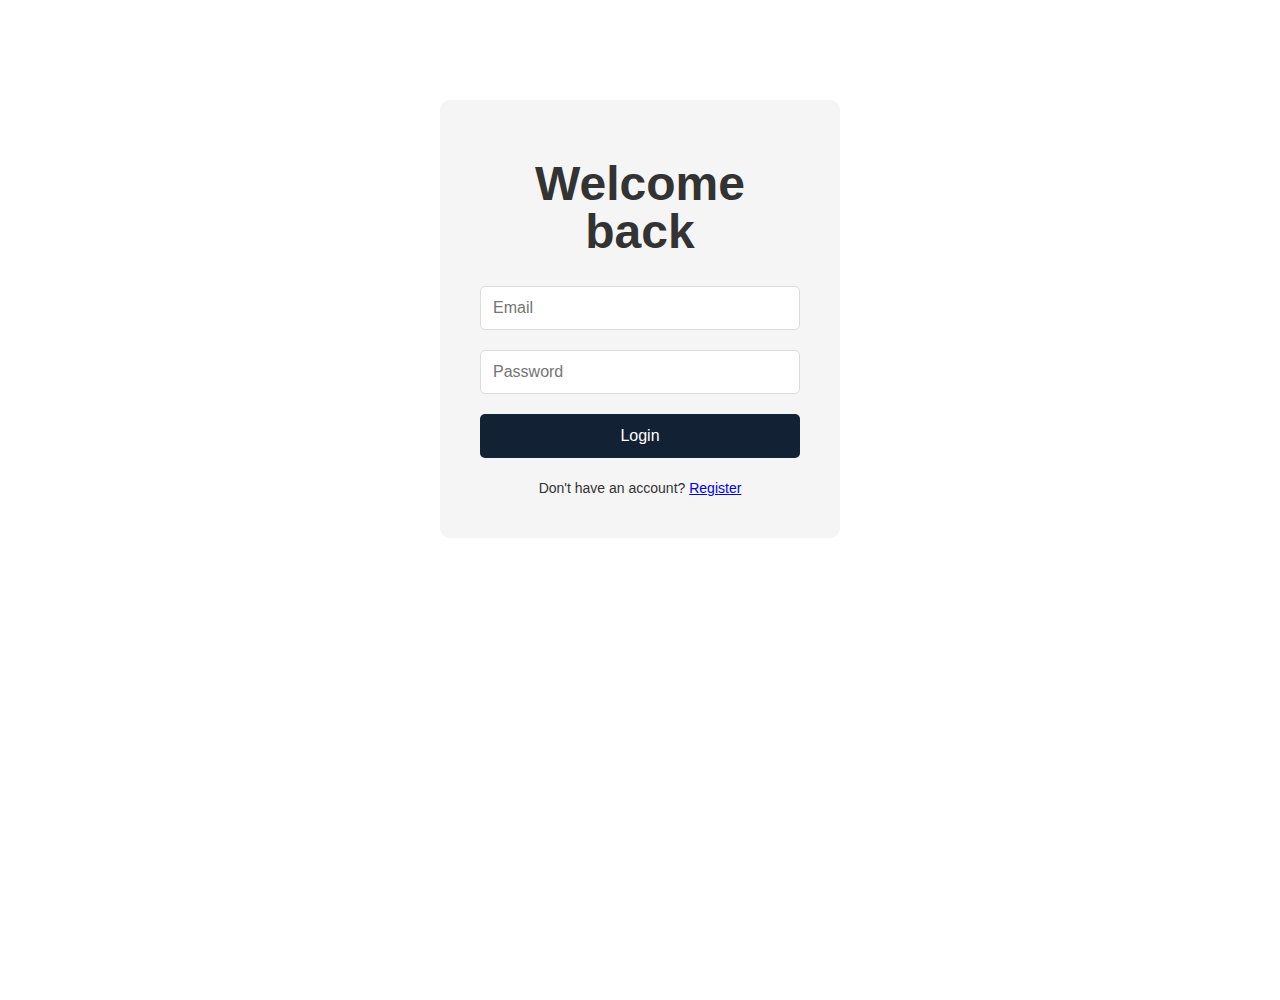
<file: login.html>
<!DOCTYPE html>
<html>
<head>
    <meta charset="UTF-8">
    <title>Extract Profiles to Airtable - Chrome Extension</title>
    <meta content="width=device-width, initial-scale=1" name="viewport">
    <link href="./Extract Profiles to Airtable_files/chrome-extension-prop2.webflow.b67937007.css" rel="stylesheet" type="text/css">
    <link href="./Extract Profiles to Airtable_files/666b4ed93e72317ff3029989_Direct to Airtable.png" rel="shortcut icon" type="image/x-icon">
    <link href="./Extract Profiles to Airtable_files/666b4ed93e72317ff3029989_Direct to Airtable.png" rel="apple-touch-icon">
    <style>
        .auth-container {
            max-width: 400px;
            margin: 100px auto;
            padding: 40px;
            background: #f5f5f5;
            border-radius: 10px;
        }
        .auth-form {
            display: flex;
            flex-direction: column;
            gap: 20px;
        }
        .auth-input {
            padding: 12px;
            border: 1px solid #ddd;
            border-radius: 5px;
            font-size: 16px;
        }
        .auth-button {
            background: #132134;
            color: white;
            padding: 12px;
            border: none;
            border-radius: 5px;
            font-size: 16px;
            cursor: pointer;
        }
        .auth-link {
            text-align: center;
            margin-top: 20px;
        }
        .auth-title {
            text-align: center;
            margin-bottom: 30px;
        }
    </style>
    <script>
        async function handleLogin(event) {
            event.preventDefault();
            console.log('Login process started...');
            
            const formData = {
                email: document.querySelector('input[name="email"]').value,
                password: document.querySelector('input[name="password"]').value
            };
            console.log('Form data collected:', { email: formData.email, password: '***' });

            try {
                console.log('Attempting to fetch from API...');
                console.log('Request URL:', 'https://api.mixed-marketing-actions.ovh/login');
                console.log('Request headers:', {
                    'Content-Type': 'application/json',
                    'X-Api-Key': 'mV3xihTh7m9ypwEAvrsxmWDwghb52jD5nQfotH44'
                });
                console.log('Request body:', JSON.stringify(formData));

                const response = await fetch('https://api.mixed-marketing-actions.ovh/login', {
                    method: 'POST',
                    headers: {
                        'Content-Type': 'application/json',
                        'x-api-key': 'mV3xihTh7m9ypwEAvrsxmWDwghb52jD5nQfotH44',
                        'Accept': 'application/json',
                        'Origin': window.location.origin
                    },
                    mode: 'cors',
                    body: JSON.stringify({
                        ...formData,
                        service_id: '21647ac6-b6a1-4431-a7b6-dd603ed587e3'
                    })
                });
                
                console.log('Response received:', {
                    status: response.status,
                    statusText: response.statusText,
                    headers: Object.fromEntries([...response.headers])
                });

                const data = await response.json();
                console.log('Response data:', {
                    message: data.message,
                    hasToken: !!data.token,
                    hasApiKey: !!data.x_api_key,
                    user: data.user
                });
                
                if (response.ok) {
                    console.log('Login successful, storing tokens...');
                    localStorage.setItem('token', data.token);
                    localStorage.setItem('apiKey', data.x_api_key);
                    localStorage.setItem('userEmail', data.user.email);
                    console.log('Tokens stored, redirecting to dashboard...');
                    window.location.href = 'api-keys.html';
                } else {
                    console.error('Login failed with status:', response.status);
                    alert(data.message || 'Login failed');
                }
            } catch (error) {
                console.error('Login error details:', {
                    name: error.name,
                    message: error.message,
                    stack: error.stack
                });
                alert('Login failed: ' + error.message);
            }
        }
    </script>
</head>
<body>
    <div class="auth-container">
        <h2 class="h2 auth-title">Welcome back</h2>
        <form class="auth-form" onsubmit="handleLogin(event)">
            <input type="email" name="email" placeholder="Email" required class="auth-input">
            <input type="password" name="password" placeholder="Password" required class="auth-input">
            <button type="submit" class="auth-button">Login</button>
        </form>
        <div class="auth-link">
            Don't have an account? <a href="register.html">Register</a>
        </div>
    </div>
</body>
</html>
</file>
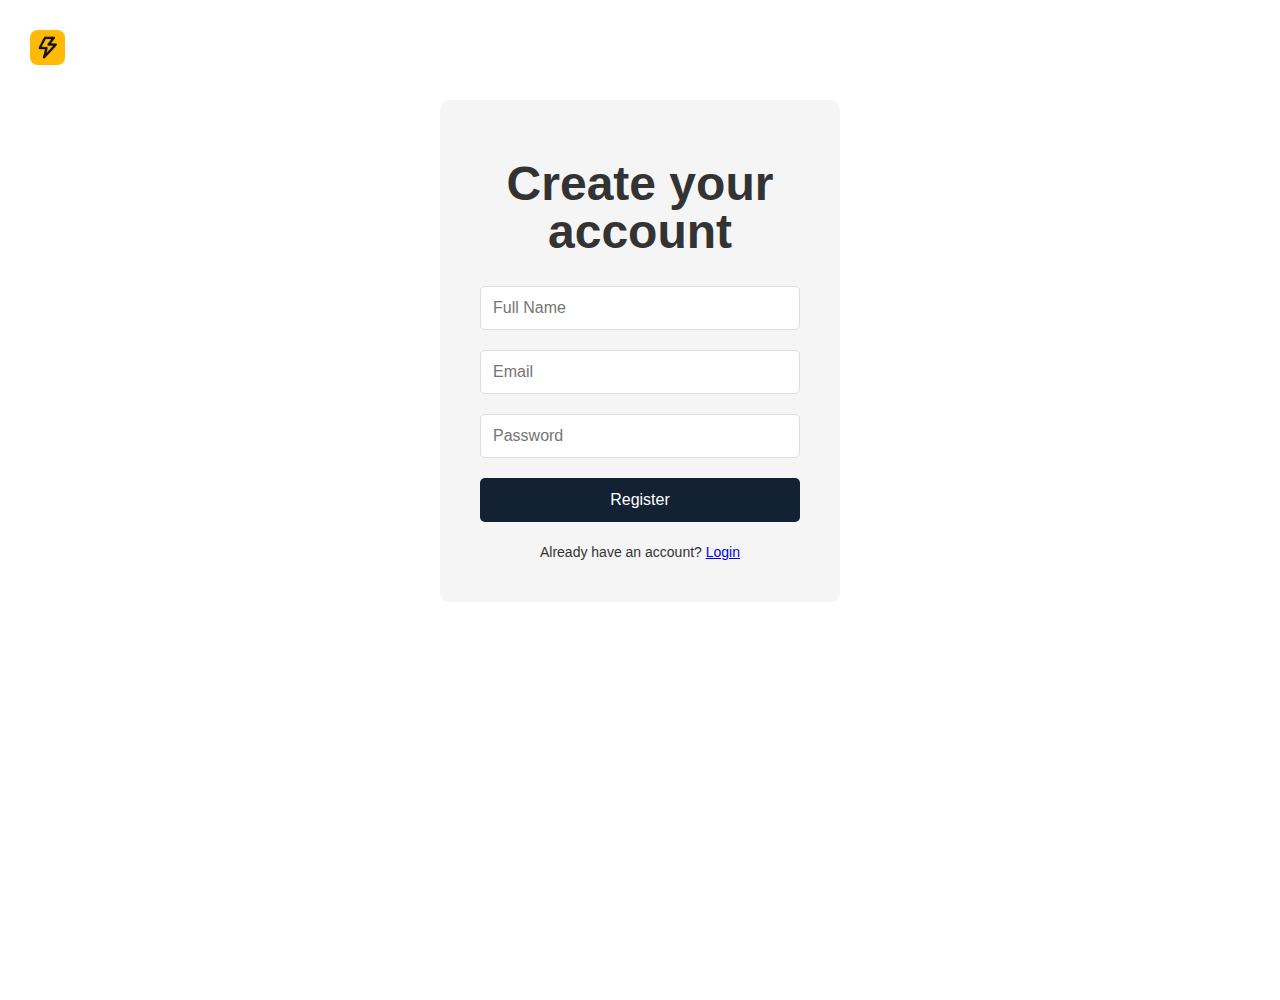
<file: register.html>
<!DOCTYPE html>
<html>
<head>
    <meta charset="UTF-8">
    <title>Extract Profiles to Airtable - Chrome Extension</title>
    <meta content="width=device-width, initial-scale=1" name="viewport">
    <link href="./Extract Profiles to Airtable_files/chrome-extension-prop2.webflow.b67937007.css" rel="stylesheet" type="text/css">
    <link href="./Extract Profiles to Airtable_files/666b4ed93e72317ff3029989_Direct to Airtable.png" rel="shortcut icon" type="image/x-icon">
    <link href="./Extract Profiles to Airtable_files/666b4ed93e72317ff3029989_Direct to Airtable.png" rel="apple-touch-icon">
    <style>
        .auth-container {
            max-width: 400px;
            margin: 100px auto;
            padding: 40px;
            background: #f5f5f5;
            border-radius: 10px;
            position: relative;
        }
        
        .logo-container {
            position: fixed;
            top: 30px;
            left: 30px;
            z-index: 1000;
        }
        
        .logo-container img {
            height: 35px;
            width: auto;
            cursor: pointer;
            transition: opacity 0.2s ease;
        }
        
        .logo-container img:hover {
            opacity: 0.8;
        }
        .auth-form {
            display: flex;
            flex-direction: column;
            gap: 20px;
        }
        .auth-input {
            padding: 12px;
            border: 1px solid #ddd;
            border-radius: 5px;
            font-size: 16px;
        }
        .auth-button {
            background: #132134;
            color: white;
            padding: 12px;
            border: none;
            border-radius: 5px;
            font-size: 16px;
            cursor: pointer;
        }
        .auth-link {
            text-align: center;
            margin-top: 20px;
        }
        .auth-title {
            text-align: center;
            margin-bottom: 30px;
        }
        .success-message {
            display: none;
            background: #f5f5f5;
            padding: 20px;
            border-radius: 10px;
            text-align: center;
            margin-top: 20px;
        }
        
        .success-message h3 {
            color: #132134;
            margin-bottom: 15px;
        }
        
        .success-message p {
            color: #666;
            line-height: 1.5;
        }
    </style>
    <script>/*
        // Add this function before handleSubmit
        function fillDummyValues() {
            const random = Math.floor(Math.random() * 10000);
            const dummyData = {
                name: `Test User ${random}`,
                email: `js+${random}@ozeo.io`,
                password: 'TestPassword123!'
            };

            document.getElementById('name').value = dummyData.name;
            document.getElementById('email').value = dummyData.email;
            document.getElementById('password').value = dummyData.password;
        }

        // Call this when the page loads
        window.onload = fillDummyValues;
*/
        async function handleSubmit(event) {
            event.preventDefault();
            
            const formData = {
                name: document.getElementById('name').value,
                email: document.getElementById('email').value,
                password: document.getElementById('password').value
            };

            try {
                //console.log('Attempting to register with data:', formData);
                /*
                // First call BuyingSignal API
                const buyingSignalResponse = await fetch('https://api.v1.buyingsignal.io/webhook/9fbaee4a-0ce3-4385-b511-c7dd5088b885', {
                    method: 'POST',
                    headers: {
                        'Content-Type': 'application/json',
                        'X-Api-Key': 'mV3xihTh7m9ypwEAvrsxmWDwghb52jD5nQfotH44'
                    },
                    body: JSON.stringify(formData)
                });

                if (!buyingSignalResponse.ok) {
                    const errorText = await buyingSignalResponse.text();
                    console.error('BuyingSignal Error response:', errorText);
                    throw new Error(`BuyingSignal API error! status: ${buyingSignalResponse.status}`);
                }*/

                // Then try to register with main API
                try {
                    const mainApiResponse = await fetch('https://api.mixed-marketing-actions.ovh/register', {
                        method: 'POST',
                        headers: {
                            'Content-Type': 'application/json',
                            'X-Api-Key': 'mV3xihTh7m9ypwEAvrsxmWDwghb52jD5nQfotH44',
                            'Accept': 'application/json',
                            'Origin': window.location.origin
                        },
                        mode: 'cors',
                        body: JSON.stringify({
                            ...formData,
                            service_id: '21647ac6-b6a1-4431-a7b6-dd603ed587e3'
                        })
                    });
                    
                    if (mainApiResponse.ok) {
                        const mainApiData = await mainApiResponse.json();
                        console.log('Main API registration successful:', mainApiData);
                        
                        // Hide registration form elements
                        document.querySelector('.auth-form').style.display = 'none';
                        document.querySelector('.auth-title').style.display = 'none';
                        document.querySelector('.auth-link').style.display = 'none';
                        
                        // Show success message
                        const successMessage = document.querySelector('.success-message');
                        successMessage.innerHTML = `
                            <h3>Registration Successful!</h3>
                            <p>${mainApiData.message}</p>
                            <p>Redirecting to login page in 3 seconds...</p>
                        `;
                        successMessage.style.display = 'block';
                        
                        // Redirect after 3 seconds
                        setTimeout(() => {
                            window.location.href = 'login.html';
                        }, 3000);
                    } else {
                        console.error('Main API registration failed, but continuing...');
                    }
                } catch (mainApiError) {
                    console.error('Main API registration error:', mainApiError);
                    // Continue even if main API registration fails
                }

            } catch (error) {
                console.error('Registration error:', error);
                alert('Registration failed: ' + error.message);
            }
        }
    </script>
</head>
<body>
    <div class="logo-container">
        <a href="/">
            <img src="./Extract Profiles to Airtable_files/666b4ed93e72317ff3029989_Direct to Airtable.png" alt="Direct to Airtable Logo">
        </a>
    </div>
    <div class="auth-container">
        <h2 class="h2 auth-title">Create your account</h2>
        <form class="auth-form" onsubmit="handleSubmit(event)">
            <input type="text" id="name" name="name" placeholder="Full Name" required class="auth-input">
            <input type="email" id="email" name="email" placeholder="Email" required class="auth-input">
            <input type="password" id="password" name="password" placeholder="Password" required class="auth-input">
            <button type="submit" class="auth-button">Register</button>
        </form>
        <div class="auth-link">
            Already have an account? <a href="login.html">Login</a>
        </div>
        <div class="success-message">
            <h3>Registration Successful!</h3>
            <p>Thank you for registering. Please check your email for your API key to start using the extension.</p>
            <p>Once you have your API key, you can begin extracting LinkedIn profiles to Airtable!</p>
        </div>
    </div>
</body>
</html>
</file>
<file: Extract Profiles to Airtable_files/chrome-extension-prop2.webflow.b67937007.css>
html {
  -webkit-text-size-adjust: 100%;
  -ms-text-size-adjust: 100%;
  font-family: sans-serif;
}

body {
  margin: 0;
}

article, aside, details, figcaption, figure, footer, header, hgroup, main, menu, nav, section, summary {
  display: block;
}

audio, canvas, progress, video {
  vertical-align: baseline;
  display: inline-block;
}

audio:not([controls]) {
  height: 0;
  display: none;
}

[hidden], template {
  display: none;
}

a {
  background-color: rgba(0, 0, 0, 0);
}

a:active, a:hover {
  outline: 0;
}

abbr[title] {
  border-bottom: 1px dotted;
}

b, strong {
  font-weight: bold;
}

dfn {
  font-style: italic;
}

h1 {
  margin: .67em 0;
  font-size: 2em;
}

mark {
  color: #000;
  background: #ff0;
}

small {
  font-size: 80%;
}

sub, sup {
  vertical-align: baseline;
  font-size: 75%;
  line-height: 0;
  position: relative;
}

sup {
  top: -.5em;
}

sub {
  bottom: -.25em;
}

img {
  border: 0;
}

svg:not(:root) {
  overflow: hidden;
}

hr {
  box-sizing: content-box;
  height: 0;
}

pre {
  overflow: auto;
}

code, kbd, pre, samp {
  font-family: monospace;
  font-size: 1em;
}

button, input, optgroup, select, textarea {
  color: inherit;
  font: inherit;
  margin: 0;
}

button {
  overflow: visible;
}

button, select {
  text-transform: none;
}

button, html input[type="button"], input[type="reset"] {
  -webkit-appearance: button;
  cursor: pointer;
}

button[disabled], html input[disabled] {
  cursor: default;
}

button::-moz-focus-inner, input::-moz-focus-inner {
  border: 0;
  padding: 0;
}

input {
  line-height: normal;
}

input[type="checkbox"], input[type="radio"] {
  box-sizing: border-box;
  padding: 0;
}

input[type="number"]::-webkit-inner-spin-button, input[type="number"]::-webkit-outer-spin-button {
  height: auto;
}

input[type="search"] {
  -webkit-appearance: none;
}

input[type="search"]::-webkit-search-cancel-button, input[type="search"]::-webkit-search-decoration {
  -webkit-appearance: none;
}

legend {
  border: 0;
  padding: 0;
}

textarea {
  overflow: auto;
}

optgroup {
  font-weight: bold;
}

table {
  border-collapse: collapse;
  border-spacing: 0;
}

td, th {
  padding: 0;
}

@font-face {
  font-family: webflow-icons;
  src: url("[data-uri]") format("truetype");
  font-weight: normal;
  font-style: normal;
}

[class^="w-icon-"], [class*=" w-icon-"] {
  speak: none;
  font-variant: normal;
  text-transform: none;
  -webkit-font-smoothing: antialiased;
  -moz-osx-font-smoothing: grayscale;
  font-style: normal;
  font-weight: normal;
  line-height: 1;
  font-family: webflow-icons !important;
}

.w-icon-slider-right:before {
  content: "";
}

.w-icon-slider-left:before {
  content: "";
}

.w-icon-nav-menu:before {
  content: "";
}

.w-icon-arrow-down:before, .w-icon-dropdown-toggle:before {
  content: "";
}

.w-icon-file-upload-remove:before {
  content: "";
}

.w-icon-file-upload-icon:before {
  content: "";
}

* {
  box-sizing: border-box;
}

html {
  height: 100%;
}

body {
  color: #333;
  background-color: #fff;
  min-height: 100%;
  margin: 0;
  font-family: Arial, sans-serif;
  font-size: 14px;
  line-height: 20px;
}

img {
  vertical-align: middle;
  max-width: 100%;
  display: inline-block;
}

html.w-mod-touch * {
  background-attachment: scroll !important;
}

.w-block {
  display: block;
}

.w-inline-block {
  max-width: 100%;
  display: inline-block;
}

.w-clearfix:before, .w-clearfix:after {
  content: " ";
  grid-area: 1 / 1 / 2 / 2;
  display: table;
}

.w-clearfix:after {
  clear: both;
}

.w-hidden {
  display: none;
}

.w-button {
  color: #fff;
  line-height: inherit;
  cursor: pointer;
  background-color: #3898ec;
  border: 0;
  border-radius: 0;
  padding: 9px 15px;
  text-decoration: none;
  display: inline-block;
}

input.w-button {
  -webkit-appearance: button;
}

html[data-w-dynpage] [data-w-cloak] {
  color: rgba(0, 0, 0, 0) !important;
}

.w-code-block {
  margin: unset;
}

pre.w-code-block code {
  all: inherit;
}

.w-webflow-badge, .w-webflow-badge * {
  z-index: auto;
  visibility: visible;
  box-sizing: border-box;
  float: none;
  clear: none;
  box-shadow: none;
  opacity: 1;
  direction: ltr;
  font-family: inherit;
  font-weight: inherit;
  color: inherit;
  font-size: inherit;
  line-height: inherit;
  font-style: inherit;
  font-variant: inherit;
  text-align: inherit;
  letter-spacing: inherit;
  -webkit-text-decoration: inherit;
  text-decoration: inherit;
  text-indent: 0;
  text-transform: inherit;
  text-shadow: none;
  font-smoothing: auto;
  vertical-align: baseline;
  cursor: inherit;
  white-space: inherit;
  word-break: normal;
  word-spacing: normal;
  word-wrap: normal;
  background: none;
  border: 0 rgba(0, 0, 0, 0);
  border-radius: 0;
  width: auto;
  min-width: 0;
  max-width: none;
  height: auto;
  min-height: 0;
  max-height: none;
  margin: 0;
  padding: 0;
  list-style-type: disc;
  transition: none;
  display: block;
  position: static;
  top: auto;
  bottom: auto;
  left: auto;
  right: auto;
  overflow: visible;
  transform: none;
}

.w-webflow-badge {
  white-space: nowrap;
  cursor: pointer;
  box-shadow: 0 0 0 1px rgba(0, 0, 0, .1), 0 1px 3px rgba(0, 0, 0, .1);
  visibility: visible !important;
  z-index: 2147483647 !important;
  color: #aaadb0 !important;
  opacity: 1 !important;
  background-color: #fff !important;
  border-radius: 3px !important;
  width: auto !important;
  height: auto !important;
  margin: 0 !important;
  padding: 6px !important;
  font-size: 12px !important;
  line-height: 14px !important;
  text-decoration: none !important;
  display: inline-block !important;
  position: fixed !important;
  top: auto !important;
  bottom: 12px !important;
  left: auto !important;
  right: 12px !important;
  overflow: visible !important;
  transform: none !important;
}

.w-webflow-badge > img {
  visibility: visible !important;
  opacity: 1 !important;
  vertical-align: middle !important;
  display: inline-block !important;
}

h1, h2, h3, h4, h5, h6 {
  margin-bottom: 10px;
  font-weight: bold;
}

h1 {
  margin-top: 20px;
  font-size: 38px;
  line-height: 44px;
}

h2 {
  margin-top: 20px;
  font-size: 32px;
  line-height: 36px;
}

h3 {
  margin-top: 20px;
  font-size: 24px;
  line-height: 30px;
}

h4 {
  margin-top: 10px;
  font-size: 18px;
  line-height: 24px;
}

h5 {
  margin-top: 10px;
  font-size: 14px;
  line-height: 20px;
}

h6 {
  margin-top: 10px;
  font-size: 12px;
  line-height: 18px;
}

p {
  margin-top: 0;
  margin-bottom: 10px;
}

blockquote {
  border-left: 5px solid #e2e2e2;
  margin: 0 0 10px;
  padding: 10px 20px;
  font-size: 18px;
  line-height: 22px;
}

figure {
  margin: 0 0 10px;
}

figcaption {
  text-align: center;
  margin-top: 5px;
}

ul, ol {
  margin-top: 0;
  margin-bottom: 10px;
  padding-left: 40px;
}

.w-list-unstyled {
  padding-left: 0;
  list-style: none;
}

.w-embed:before, .w-embed:after {
  content: " ";
  grid-area: 1 / 1 / 2 / 2;
  display: table;
}

.w-embed:after {
  clear: both;
}

.w-video {
  width: 100%;
  padding: 0;
  position: relative;
}

.w-video iframe, .w-video object, .w-video embed {
  border: none;
  width: 100%;
  height: 100%;
  position: absolute;
  top: 0;
  left: 0;
}

fieldset {
  border: 0;
  margin: 0;
  padding: 0;
}

button, [type="button"], [type="reset"] {
  cursor: pointer;
  -webkit-appearance: button;
  border: 0;
}

.w-form {
  margin: 0 0 15px;
}

.w-form-done {
  text-align: center;
  background-color: #ddd;
  padding: 20px;
  display: none;
}

.w-form-fail {
  background-color: #ffdede;
  margin-top: 10px;
  padding: 10px;
  display: none;
}

label {
  margin-bottom: 5px;
  font-weight: bold;
  display: block;
}

.w-input, .w-select {
  color: #333;
  vertical-align: middle;
  background-color: #fff;
  border: 1px solid #ccc;
  width: 100%;
  height: 38px;
  margin-bottom: 10px;
  padding: 8px 12px;
  font-size: 14px;
  line-height: 1.42857;
  display: block;
}

.w-input:-moz-placeholder, .w-select:-moz-placeholder {
  color: #999;
}

.w-input::-moz-placeholder, .w-select::-moz-placeholder {
  color: #999;
  opacity: 1;
}

.w-input::-webkit-input-placeholder, .w-select::-webkit-input-placeholder {
  color: #999;
}

.w-input:focus, .w-select:focus {
  border-color: #3898ec;
  outline: 0;
}

.w-input[disabled], .w-select[disabled], .w-input[readonly], .w-select[readonly], fieldset[disabled] .w-input, fieldset[disabled] .w-select {
  cursor: not-allowed;
}

.w-input[disabled]:not(.w-input-disabled), .w-select[disabled]:not(.w-input-disabled), .w-input[readonly], .w-select[readonly], fieldset[disabled]:not(.w-input-disabled) .w-input, fieldset[disabled]:not(.w-input-disabled) .w-select {
  background-color: #eee;
}

textarea.w-input, textarea.w-select {
  height: auto;
}

.w-select {
  background-color: #f3f3f3;
}

.w-select[multiple] {
  height: auto;
}

.w-form-label {
  cursor: pointer;
  margin-bottom: 0;
  font-weight: normal;
  display: inline-block;
}

.w-radio {
  margin-bottom: 5px;
  padding-left: 20px;
  display: block;
}

.w-radio:before, .w-radio:after {
  content: " ";
  grid-area: 1 / 1 / 2 / 2;
  display: table;
}

.w-radio:after {
  clear: both;
}

.w-radio-input {
  float: left;
  margin: 3px 0 0 -20px;
  line-height: normal;
}

.w-file-upload {
  margin-bottom: 10px;
  display: block;
}

.w-file-upload-input {
  opacity: 0;
  z-index: -100;
  width: .1px;
  height: .1px;
  position: absolute;
  overflow: hidden;
}

.w-file-upload-default, .w-file-upload-uploading, .w-file-upload-success {
  color: #333;
  display: inline-block;
}

.w-file-upload-error {
  margin-top: 10px;
  display: block;
}

.w-file-upload-default.w-hidden, .w-file-upload-uploading.w-hidden, .w-file-upload-error.w-hidden, .w-file-upload-success.w-hidden {
  display: none;
}

.w-file-upload-uploading-btn {
  cursor: pointer;
  background-color: #fafafa;
  border: 1px solid #ccc;
  margin: 0;
  padding: 8px 12px;
  font-size: 14px;
  font-weight: normal;
  display: flex;
}

.w-file-upload-file {
  background-color: #fafafa;
  border: 1px solid #ccc;
  flex-grow: 1;
  justify-content: space-between;
  margin: 0;
  padding: 8px 9px 8px 11px;
  display: flex;
}

.w-file-upload-file-name {
  font-size: 14px;
  font-weight: normal;
  display: block;
}

.w-file-remove-link {
  cursor: pointer;
  width: auto;
  height: auto;
  margin-top: 3px;
  margin-left: 10px;
  padding: 3px;
  display: block;
}

.w-icon-file-upload-remove {
  margin: auto;
  font-size: 10px;
}

.w-file-upload-error-msg {
  color: #ea384c;
  padding: 2px 0;
  display: inline-block;
}

.w-file-upload-info {
  padding: 0 12px;
  line-height: 38px;
  display: inline-block;
}

.w-file-upload-label {
  cursor: pointer;
  background-color: #fafafa;
  border: 1px solid #ccc;
  margin: 0;
  padding: 8px 12px;
  font-size: 14px;
  font-weight: normal;
  display: inline-block;
}

.w-icon-file-upload-icon, .w-icon-file-upload-uploading {
  width: 20px;
  margin-right: 8px;
  display: inline-block;
}

.w-icon-file-upload-uploading {
  height: 20px;
}

.w-container {
  max-width: 940px;
  margin-left: auto;
  margin-right: auto;
}

.w-container:before, .w-container:after {
  content: " ";
  grid-area: 1 / 1 / 2 / 2;
  display: table;
}

.w-container:after {
  clear: both;
}

.w-container .w-row {
  margin-left: -10px;
  margin-right: -10px;
}

.w-row:before, .w-row:after {
  content: " ";
  grid-area: 1 / 1 / 2 / 2;
  display: table;
}

.w-row:after {
  clear: both;
}

.w-row .w-row {
  margin-left: 0;
  margin-right: 0;
}

.w-col {
  float: left;
  width: 100%;
  min-height: 1px;
  padding-left: 10px;
  padding-right: 10px;
  position: relative;
}

.w-col .w-col {
  padding-left: 0;
  padding-right: 0;
}

.w-col-1 {
  width: 8.33333%;
}

.w-col-2 {
  width: 16.6667%;
}

.w-col-3 {
  width: 25%;
}

.w-col-4 {
  width: 33.3333%;
}

.w-col-5 {
  width: 41.6667%;
}

.w-col-6 {
  width: 50%;
}

.w-col-7 {
  width: 58.3333%;
}

.w-col-8 {
  width: 66.6667%;
}

.w-col-9 {
  width: 75%;
}

.w-col-10 {
  width: 83.3333%;
}

.w-col-11 {
  width: 91.6667%;
}

.w-col-12 {
  width: 100%;
}

.w-hidden-main {
  display: none !important;
}

@media screen and (max-width: 991px) {
  .w-container {
    max-width: 728px;
  }

  .w-hidden-main {
    display: inherit !important;
  }

  .w-hidden-medium {
    display: none !important;
  }

  .w-col-medium-1 {
    width: 8.33333%;
  }

  .w-col-medium-2 {
    width: 16.6667%;
  }

  .w-col-medium-3 {
    width: 25%;
  }

  .w-col-medium-4 {
    width: 33.3333%;
  }

  .w-col-medium-5 {
    width: 41.6667%;
  }

  .w-col-medium-6 {
    width: 50%;
  }

  .w-col-medium-7 {
    width: 58.3333%;
  }

  .w-col-medium-8 {
    width: 66.6667%;
  }

  .w-col-medium-9 {
    width: 75%;
  }

  .w-col-medium-10 {
    width: 83.3333%;
  }

  .w-col-medium-11 {
    width: 91.6667%;
  }

  .w-col-medium-12 {
    width: 100%;
  }

  .w-col-stack {
    width: 100%;
    left: auto;
    right: auto;
  }
}

@media screen and (max-width: 767px) {
  .w-hidden-main, .w-hidden-medium {
    display: inherit !important;
  }

  .w-hidden-small {
    display: none !important;
  }

  .w-row, .w-container .w-row {
    margin-left: 0;
    margin-right: 0;
  }

  .w-col {
    width: 100%;
    left: auto;
    right: auto;
  }

  .w-col-small-1 {
    width: 8.33333%;
  }

  .w-col-small-2 {
    width: 16.6667%;
  }

  .w-col-small-3 {
    width: 25%;
  }

  .w-col-small-4 {
    width: 33.3333%;
  }

  .w-col-small-5 {
    width: 41.6667%;
  }

  .w-col-small-6 {
    width: 50%;
  }

  .w-col-small-7 {
    width: 58.3333%;
  }

  .w-col-small-8 {
    width: 66.6667%;
  }

  .w-col-small-9 {
    width: 75%;
  }

  .w-col-small-10 {
    width: 83.3333%;
  }

  .w-col-small-11 {
    width: 91.6667%;
  }

  .w-col-small-12 {
    width: 100%;
  }
}

@media screen and (max-width: 479px) {
  .w-container {
    max-width: none;
  }

  .w-hidden-main, .w-hidden-medium, .w-hidden-small {
    display: inherit !important;
  }

  .w-hidden-tiny {
    display: none !important;
  }

  .w-col {
    width: 100%;
  }

  .w-col-tiny-1 {
    width: 8.33333%;
  }

  .w-col-tiny-2 {
    width: 16.6667%;
  }

  .w-col-tiny-3 {
    width: 25%;
  }

  .w-col-tiny-4 {
    width: 33.3333%;
  }

  .w-col-tiny-5 {
    width: 41.6667%;
  }

  .w-col-tiny-6 {
    width: 50%;
  }

  .w-col-tiny-7 {
    width: 58.3333%;
  }

  .w-col-tiny-8 {
    width: 66.6667%;
  }

  .w-col-tiny-9 {
    width: 75%;
  }

  .w-col-tiny-10 {
    width: 83.3333%;
  }

  .w-col-tiny-11 {
    width: 91.6667%;
  }

  .w-col-tiny-12 {
    width: 100%;
  }
}

.w-widget {
  position: relative;
}

.w-widget-map {
  width: 100%;
  height: 400px;
}

.w-widget-map label {
  width: auto;
  display: inline;
}

.w-widget-map img {
  max-width: inherit;
}

.w-widget-map .gm-style-iw {
  text-align: center;
}

.w-widget-map .gm-style-iw > button {
  display: none !important;
}

.w-widget-twitter {
  overflow: hidden;
}

.w-widget-twitter-count-shim {
  vertical-align: top;
  text-align: center;
  background: #fff;
  border: 1px solid #758696;
  border-radius: 3px;
  width: 28px;
  height: 20px;
  display: inline-block;
  position: relative;
}

.w-widget-twitter-count-shim * {
  pointer-events: none;
  -webkit-user-select: none;
  -ms-user-select: none;
  user-select: none;
}

.w-widget-twitter-count-shim .w-widget-twitter-count-inner {
  text-align: center;
  color: #999;
  font-family: serif;
  font-size: 15px;
  line-height: 12px;
  position: relative;
}

.w-widget-twitter-count-shim .w-widget-twitter-count-clear {
  display: block;
  position: relative;
}

.w-widget-twitter-count-shim.w--large {
  width: 36px;
  height: 28px;
}

.w-widget-twitter-count-shim.w--large .w-widget-twitter-count-inner {
  font-size: 18px;
  line-height: 18px;
}

.w-widget-twitter-count-shim:not(.w--vertical) {
  margin-left: 5px;
  margin-right: 8px;
}

.w-widget-twitter-count-shim:not(.w--vertical).w--large {
  margin-left: 6px;
}

.w-widget-twitter-count-shim:not(.w--vertical):before, .w-widget-twitter-count-shim:not(.w--vertical):after {
  content: " ";
  pointer-events: none;
  border: solid rgba(0, 0, 0, 0);
  width: 0;
  height: 0;
  position: absolute;
  top: 50%;
  left: 0;
}

.w-widget-twitter-count-shim:not(.w--vertical):before {
  border-width: 4px;
  border-color: rgba(117, 134, 150, 0) #5d6c7b rgba(117, 134, 150, 0) rgba(117, 134, 150, 0);
  margin-top: -4px;
  margin-left: -9px;
}

.w-widget-twitter-count-shim:not(.w--vertical).w--large:before {
  border-width: 5px;
  margin-top: -5px;
  margin-left: -10px;
}

.w-widget-twitter-count-shim:not(.w--vertical):after {
  border-width: 4px;
  border-color: rgba(255, 255, 255, 0) #fff rgba(255, 255, 255, 0) rgba(255, 255, 255, 0);
  margin-top: -4px;
  margin-left: -8px;
}

.w-widget-twitter-count-shim:not(.w--vertical).w--large:after {
  border-width: 5px;
  margin-top: -5px;
  margin-left: -9px;
}

.w-widget-twitter-count-shim.w--vertical {
  width: 61px;
  height: 33px;
  margin-bottom: 8px;
}

.w-widget-twitter-count-shim.w--vertical:before, .w-widget-twitter-count-shim.w--vertical:after {
  content: " ";
  pointer-events: none;
  border: solid rgba(0, 0, 0, 0);
  width: 0;
  height: 0;
  position: absolute;
  top: 100%;
  left: 50%;
}

.w-widget-twitter-count-shim.w--vertical:before {
  border-width: 5px;
  border-color: #5d6c7b rgba(117, 134, 150, 0) rgba(117, 134, 150, 0);
  margin-left: -5px;
}

.w-widget-twitter-count-shim.w--vertical:after {
  border-width: 4px;
  border-color: #fff rgba(255, 255, 255, 0) rgba(255, 255, 255, 0);
  margin-left: -4px;
}

.w-widget-twitter-count-shim.w--vertical .w-widget-twitter-count-inner {
  font-size: 18px;
  line-height: 22px;
}

.w-widget-twitter-count-shim.w--vertical.w--large {
  width: 76px;
}

.w-background-video {
  color: #fff;
  height: 500px;
  position: relative;
  overflow: hidden;
}

.w-background-video > video {
  object-fit: cover;
  z-index: -100;
  background-position: 50%;
  background-size: cover;
  width: 100%;
  height: 100%;
  margin: auto;
  position: absolute;
  top: -100%;
  bottom: -100%;
  left: -100%;
  right: -100%;
}

.w-background-video > video::-webkit-media-controls-start-playback-button {
  -webkit-appearance: none;
  display: none !important;
}

.w-background-video--control {
  background-color: rgba(0, 0, 0, 0);
  padding: 0;
  position: absolute;
  bottom: 1em;
  right: 1em;
}

.w-background-video--control > [hidden] {
  display: none !important;
}

.w-slider {
  text-align: center;
  clear: both;
  -webkit-tap-highlight-color: rgba(0, 0, 0, 0);
  tap-highlight-color: rgba(0, 0, 0, 0);
  background: #ddd;
  height: 300px;
  position: relative;
}

.w-slider-mask {
  z-index: 1;
  white-space: nowrap;
  height: 100%;
  display: block;
  position: relative;
  left: 0;
  right: 0;
  overflow: hidden;
}

.w-slide {
  vertical-align: top;
  white-space: normal;
  text-align: left;
  width: 100%;
  height: 100%;
  display: inline-block;
  position: relative;
}

.w-slider-nav {
  z-index: 2;
  text-align: center;
  -webkit-tap-highlight-color: rgba(0, 0, 0, 0);
  tap-highlight-color: rgba(0, 0, 0, 0);
  height: 40px;
  margin: auto;
  padding-top: 10px;
  position: absolute;
  top: auto;
  bottom: 0;
  left: 0;
  right: 0;
}

.w-slider-nav.w-round > div {
  border-radius: 100%;
}

.w-slider-nav.w-num > div {
  font-size: inherit;
  line-height: inherit;
  width: auto;
  height: auto;
  padding: .2em .5em;
}

.w-slider-nav.w-shadow > div {
  box-shadow: 0 0 3px rgba(51, 51, 51, .4);
}

.w-slider-nav-invert {
  color: #fff;
}

.w-slider-nav-invert > div {
  background-color: rgba(34, 34, 34, .4);
}

.w-slider-nav-invert > div.w-active {
  background-color: #222;
}

.w-slider-dot {
  cursor: pointer;
  background-color: rgba(255, 255, 255, .4);
  width: 1em;
  height: 1em;
  margin: 0 3px .5em;
  transition: background-color .1s, color .1s;
  display: inline-block;
  position: relative;
}

.w-slider-dot.w-active {
  background-color: #fff;
}

.w-slider-dot:focus {
  outline: none;
  box-shadow: 0 0 0 2px #fff;
}

.w-slider-dot:focus.w-active {
  box-shadow: none;
}

.w-slider-arrow-left, .w-slider-arrow-right {
  cursor: pointer;
  color: #fff;
  -webkit-tap-highlight-color: rgba(0, 0, 0, 0);
  tap-highlight-color: rgba(0, 0, 0, 0);
  -webkit-user-select: none;
  -ms-user-select: none;
  user-select: none;
  width: 80px;
  margin: auto;
  font-size: 40px;
  position: absolute;
  top: 0;
  bottom: 0;
  left: 0;
  right: 0;
  overflow: hidden;
}

.w-slider-arrow-left [class^="w-icon-"], .w-slider-arrow-right [class^="w-icon-"], .w-slider-arrow-left [class*=" w-icon-"], .w-slider-arrow-right [class*=" w-icon-"] {
  position: absolute;
}

.w-slider-arrow-left:focus, .w-slider-arrow-right:focus {
  outline: 0;
}

.w-slider-arrow-left {
  z-index: 3;
  right: auto;
}

.w-slider-arrow-right {
  z-index: 4;
  left: auto;
}

.w-icon-slider-left, .w-icon-slider-right {
  width: 1em;
  height: 1em;
  margin: auto;
  top: 0;
  bottom: 0;
  left: 0;
  right: 0;
}

.w-slider-aria-label {
  clip: rect(0 0 0 0);
  border: 0;
  width: 1px;
  height: 1px;
  margin: -1px;
  padding: 0;
  position: absolute;
  overflow: hidden;
}

.w-slider-force-show {
  display: block !important;
}

.w-dropdown {
  text-align: left;
  z-index: 900;
  margin-left: auto;
  margin-right: auto;
  display: inline-block;
  position: relative;
}

.w-dropdown-btn, .w-dropdown-toggle, .w-dropdown-link {
  vertical-align: top;
  color: #222;
  text-align: left;
  white-space: nowrap;
  margin-left: auto;
  margin-right: auto;
  padding: 20px;
  text-decoration: none;
  position: relative;
}

.w-dropdown-toggle {
  -webkit-user-select: none;
  -ms-user-select: none;
  user-select: none;
  cursor: pointer;
  padding-right: 40px;
  display: inline-block;
}

.w-dropdown-toggle:focus {
  outline: 0;
}

.w-icon-dropdown-toggle {
  width: 1em;
  height: 1em;
  margin: auto 20px auto auto;
  position: absolute;
  top: 0;
  bottom: 0;
  right: 0;
}

.w-dropdown-list {
  background: #ddd;
  min-width: 100%;
  display: none;
  position: absolute;
}

.w-dropdown-list.w--open {
  display: block;
}

.w-dropdown-link {
  color: #222;
  padding: 10px 20px;
  display: block;
}

.w-dropdown-link.w--current {
  color: #0082f3;
}

.w-dropdown-link:focus {
  outline: 0;
}

@media screen and (max-width: 767px) {
  .w-nav-brand {
    padding-left: 10px;
  }
}

.w-lightbox-backdrop {
  cursor: auto;
  letter-spacing: normal;
  text-indent: 0;
  text-shadow: none;
  text-transform: none;
  visibility: visible;
  white-space: normal;
  word-break: normal;
  word-spacing: normal;
  word-wrap: normal;
  color: #fff;
  text-align: center;
  z-index: 2000;
  opacity: 0;
  -webkit-user-select: none;
  -moz-user-select: none;
  -webkit-tap-highlight-color: transparent;
  background: rgba(0, 0, 0, .9);
  outline: 0;
  font-family: Helvetica Neue, Helvetica, Ubuntu, Segoe UI, Verdana, sans-serif;
  font-size: 17px;
  font-style: normal;
  font-weight: 300;
  line-height: 1.2;
  list-style: disc;
  position: fixed;
  top: 0;
  bottom: 0;
  left: 0;
  right: 0;
  -webkit-transform: translate(0);
}

.w-lightbox-backdrop, .w-lightbox-container {
  -webkit-overflow-scrolling: touch;
  height: 100%;
  overflow: auto;
}

.w-lightbox-content {
  height: 100vh;
  position: relative;
  overflow: hidden;
}

.w-lightbox-view {
  opacity: 0;
  width: 100vw;
  height: 100vh;
  position: absolute;
}

.w-lightbox-view:before {
  content: "";
  height: 100vh;
}

.w-lightbox-group, .w-lightbox-group .w-lightbox-view, .w-lightbox-group .w-lightbox-view:before {
  height: 86vh;
}

.w-lightbox-frame, .w-lightbox-view:before {
  vertical-align: middle;
  display: inline-block;
}

.w-lightbox-figure {
  margin: 0;
  position: relative;
}

.w-lightbox-group .w-lightbox-figure {
  cursor: pointer;
}

.w-lightbox-img {
  width: auto;
  max-width: none;
  height: auto;
}

.w-lightbox-image {
  float: none;
  max-width: 100vw;
  max-height: 100vh;
  display: block;
}

.w-lightbox-group .w-lightbox-image {
  max-height: 86vh;
}

.w-lightbox-caption {
  text-align: left;
  text-overflow: ellipsis;
  white-space: nowrap;
  background: rgba(0, 0, 0, .4);
  padding: .5em 1em;
  position: absolute;
  bottom: 0;
  left: 0;
  right: 0;
  overflow: hidden;
}

.w-lightbox-embed {
  width: 100%;
  height: 100%;
  position: absolute;
  top: 0;
  bottom: 0;
  left: 0;
  right: 0;
}

.w-lightbox-control {
  cursor: pointer;
  background-position: center;
  background-repeat: no-repeat;
  background-size: 24px;
  width: 4em;
  transition: all .3s;
  position: absolute;
  top: 0;
}

.w-lightbox-left {
  background-image: url("[data-uri]");
  display: none;
  bottom: 0;
  left: 0;
}

.w-lightbox-right {
  background-image: url("[data-uri]");
  display: none;
  bottom: 0;
  right: 0;
}

.w-lightbox-close {
  background-image: url("[data-uri]");
  background-size: 18px;
  height: 2.6em;
  right: 0;
}

.w-lightbox-strip {
  white-space: nowrap;
  padding: 0 1vh;
  line-height: 0;
  position: absolute;
  bottom: 0;
  left: 0;
  right: 0;
  overflow-x: auto;
  overflow-y: hidden;
}

.w-lightbox-item {
  box-sizing: content-box;
  cursor: pointer;
  width: 10vh;
  padding: 2vh 1vh;
  display: inline-block;
  -webkit-transform: translate3d(0, 0, 0);
}

.w-lightbox-active {
  opacity: .3;
}

.w-lightbox-thumbnail {
  background: #222;
  height: 10vh;
  position: relative;
  overflow: hidden;
}

.w-lightbox-thumbnail-image {
  position: absolute;
  top: 0;
  left: 0;
}

.w-lightbox-thumbnail .w-lightbox-tall {
  width: 100%;
  top: 50%;
  transform: translate(0, -50%);
}

.w-lightbox-thumbnail .w-lightbox-wide {
  height: 100%;
  left: 50%;
  transform: translate(-50%);
}

.w-lightbox-spinner {
  box-sizing: border-box;
  border: 5px solid rgba(0, 0, 0, .4);
  border-radius: 50%;
  width: 40px;
  height: 40px;
  margin-top: -20px;
  margin-left: -20px;
  animation: .8s linear infinite spin;
  position: absolute;
  top: 50%;
  left: 50%;
}

.w-lightbox-spinner:after {
  content: "";
  border: 3px solid rgba(0, 0, 0, 0);
  border-bottom-color: #fff;
  border-radius: 50%;
  position: absolute;
  top: -4px;
  bottom: -4px;
  left: -4px;
  right: -4px;
}

.w-lightbox-hide {
  display: none;
}

.w-lightbox-noscroll {
  overflow: hidden;
}

@media (min-width: 768px) {
  .w-lightbox-content {
    height: 96vh;
    margin-top: 2vh;
  }

  .w-lightbox-view, .w-lightbox-view:before {
    height: 96vh;
  }

  .w-lightbox-group, .w-lightbox-group .w-lightbox-view, .w-lightbox-group .w-lightbox-view:before {
    height: 84vh;
  }

  .w-lightbox-image {
    max-width: 96vw;
    max-height: 96vh;
  }

  .w-lightbox-group .w-lightbox-image {
    max-width: 82.3vw;
    max-height: 84vh;
  }

  .w-lightbox-left, .w-lightbox-right {
    opacity: .5;
    display: block;
  }

  .w-lightbox-close {
    opacity: .8;
  }

  .w-lightbox-control:hover {
    opacity: 1;
  }
}

.w-lightbox-inactive, .w-lightbox-inactive:hover {
  opacity: 0;
}

.w-richtext:before, .w-richtext:after {
  content: " ";
  grid-area: 1 / 1 / 2 / 2;
  display: table;
}

.w-richtext:after {
  clear: both;
}

.w-richtext[contenteditable="true"]:before, .w-richtext[contenteditable="true"]:after {
  white-space: initial;
}

.w-richtext ol, .w-richtext ul {
  overflow: hidden;
}

.w-richtext .w-richtext-figure-selected.w-richtext-figure-type-video div:after, .w-richtext .w-richtext-figure-selected[data-rt-type="video"] div:after, .w-richtext .w-richtext-figure-selected.w-richtext-figure-type-image div, .w-richtext .w-richtext-figure-selected[data-rt-type="image"] div {
  outline: 2px solid #2895f7;
}

.w-richtext figure.w-richtext-figure-type-video > div:after, .w-richtext figure[data-rt-type="video"] > div:after {
  content: "";
  display: none;
  position: absolute;
  top: 0;
  bottom: 0;
  left: 0;
  right: 0;
}

.w-richtext figure {
  max-width: 60%;
  position: relative;
}

.w-richtext figure > div:before {
  cursor: default !important;
}

.w-richtext figure img {
  width: 100%;
}

.w-richtext figure figcaption.w-richtext-figcaption-placeholder {
  opacity: .6;
}

.w-richtext figure div {
  color: rgba(0, 0, 0, 0);
  font-size: 0;
}

.w-richtext figure.w-richtext-figure-type-image, .w-richtext figure[data-rt-type="image"] {
  display: table;
}

.w-richtext figure.w-richtext-figure-type-image > div, .w-richtext figure[data-rt-type="image"] > div {
  display: inline-block;
}

.w-richtext figure.w-richtext-figure-type-image > figcaption, .w-richtext figure[data-rt-type="image"] > figcaption {
  caption-side: bottom;
  display: table-caption;
}

.w-richtext figure.w-richtext-figure-type-video, .w-richtext figure[data-rt-type="video"] {
  width: 60%;
  height: 0;
}

.w-richtext figure.w-richtext-figure-type-video iframe, .w-richtext figure[data-rt-type="video"] iframe {
  width: 100%;
  height: 100%;
  position: absolute;
  top: 0;
  left: 0;
}

.w-richtext figure.w-richtext-figure-type-video > div, .w-richtext figure[data-rt-type="video"] > div {
  width: 100%;
}

.w-richtext figure.w-richtext-align-center {
  clear: both;
  margin-left: auto;
  margin-right: auto;
}

.w-richtext figure.w-richtext-align-center.w-richtext-figure-type-image > div, .w-richtext figure.w-richtext-align-center[data-rt-type="image"] > div {
  max-width: 100%;
}

.w-richtext figure.w-richtext-align-normal {
  clear: both;
}

.w-richtext figure.w-richtext-align-fullwidth {
  text-align: center;
  clear: both;
  width: 100%;
  max-width: 100%;
  margin-left: auto;
  margin-right: auto;
  display: block;
}

.w-richtext figure.w-richtext-align-fullwidth > div {
  padding-bottom: inherit;
  display: inline-block;
}

.w-richtext figure.w-richtext-align-fullwidth > figcaption {
  display: block;
}

.w-richtext figure.w-richtext-align-floatleft {
  float: left;
  clear: none;
  margin-right: 15px;
}

.w-richtext figure.w-richtext-align-floatright {
  float: right;
  clear: none;
  margin-left: 15px;
}

.w-nav {
  z-index: 1000;
  background: #ddd;
  position: relative;
}

.w-nav:before, .w-nav:after {
  content: " ";
  grid-area: 1 / 1 / 2 / 2;
  display: table;
}

.w-nav:after {
  clear: both;
}

.w-nav-brand {
  float: left;
  color: #333;
  text-decoration: none;
  position: relative;
}

.w-nav-link {
  vertical-align: top;
  color: #222;
  text-align: left;
  margin-left: auto;
  margin-right: auto;
  padding: 20px;
  text-decoration: none;
  display: inline-block;
  position: relative;
}

.w-nav-link.w--current {
  color: #0082f3;
}

.w-nav-menu {
  float: right;
  position: relative;
}

[data-nav-menu-open] {
  text-align: center;
  background: #c8c8c8;
  min-width: 200px;
  position: absolute;
  top: 100%;
  left: 0;
  right: 0;
  overflow: visible;
  display: block !important;
}

.w--nav-link-open {
  display: block;
  position: relative;
}

.w-nav-overlay {
  width: 100%;
  display: none;
  position: absolute;
  top: 100%;
  left: 0;
  right: 0;
  overflow: hidden;
}

.w-nav-overlay [data-nav-menu-open] {
  top: 0;
}

.w-nav[data-animation="over-left"] .w-nav-overlay {
  width: auto;
}

.w-nav[data-animation="over-left"] .w-nav-overlay, .w-nav[data-animation="over-left"] [data-nav-menu-open] {
  z-index: 1;
  top: 0;
  right: auto;
}

.w-nav[data-animation="over-right"] .w-nav-overlay {
  width: auto;
}

.w-nav[data-animation="over-right"] .w-nav-overlay, .w-nav[data-animation="over-right"] [data-nav-menu-open] {
  z-index: 1;
  top: 0;
  left: auto;
}

.w-nav-button {
  float: right;
  cursor: pointer;
  -webkit-tap-highlight-color: rgba(0, 0, 0, 0);
  tap-highlight-color: rgba(0, 0, 0, 0);
  -webkit-user-select: none;
  -ms-user-select: none;
  user-select: none;
  padding: 18px;
  font-size: 24px;
  display: none;
  position: relative;
}

.w-nav-button:focus {
  outline: 0;
}

.w-nav-button.w--open {
  color: #fff;
  background-color: #c8c8c8;
}

.w-nav[data-collapse="all"] .w-nav-menu {
  display: none;
}

.w-nav[data-collapse="all"] .w-nav-button, .w--nav-dropdown-open, .w--nav-dropdown-toggle-open {
  display: block;
}

.w--nav-dropdown-list-open {
  position: static;
}

@media screen and (max-width: 991px) {
  .w-nav[data-collapse="medium"] .w-nav-menu {
    display: none;
  }

  .w-nav[data-collapse="medium"] .w-nav-button {
    display: block;
  }
}

@media screen and (max-width: 767px) {
  .w-nav[data-collapse="small"] .w-nav-menu {
    display: none;
  }

  .w-nav[data-collapse="small"] .w-nav-button {
    display: block;
  }

  .w-nav-brand {
    padding-left: 10px;
  }
}

@media screen and (max-width: 479px) {
  .w-nav[data-collapse="tiny"] .w-nav-menu {
    display: none;
  }

  .w-nav[data-collapse="tiny"] .w-nav-button {
    display: block;
  }
}

.w-tabs {
  position: relative;
}

.w-tabs:before, .w-tabs:after {
  content: " ";
  grid-area: 1 / 1 / 2 / 2;
  display: table;
}

.w-tabs:after {
  clear: both;
}

.w-tab-menu {
  position: relative;
}

.w-tab-link {
  vertical-align: top;
  text-align: left;
  cursor: pointer;
  color: #222;
  background-color: #ddd;
  padding: 9px 30px;
  text-decoration: none;
  display: inline-block;
  position: relative;
}

.w-tab-link.w--current {
  background-color: #c8c8c8;
}

.w-tab-link:focus {
  outline: 0;
}

.w-tab-content {
  display: block;
  position: relative;
  overflow: hidden;
}

.w-tab-pane {
  display: none;
  position: relative;
}

.w--tab-active {
  display: block;
}

@media screen and (max-width: 479px) {
  .w-tab-link {
    display: block;
  }
}

.w-ix-emptyfix:after {
  content: "";
}

@keyframes spin {
  0% {
    transform: rotate(0);
  }

  100% {
    transform: rotate(360deg);
  }
}

.w-dyn-empty {
  background-color: #ddd;
  padding: 10px;
}

.w-dyn-hide, .w-dyn-bind-empty, .w-condition-invisible {
  display: none !important;
}

.wf-layout-layout {
  display: grid;
}

.w-code-component > * {
  width: 100%;
  height: 100%;
  position: absolute;
  top: 0;
  left: 0;
}

:root {
  --anthracit: #333;
  --slate-grey: #5e727d;
  --midnight-blue: #1b2d45;
  --dark-turquoise: #37def5;
  --gainsboro: #e2e4e8;
  --gold: #face55;
  --dim-grey: rgba(86, 96, 115, .7);
  --white: white;
}

.w-layout-grid {
  grid-row-gap: 16px;
  grid-column-gap: 16px;
  grid-template-rows: auto auto;
  grid-template-columns: 1fr 1fr;
  grid-auto-columns: 1fr;
  display: grid;
}

body {
  color: #333;
  font-family: Circularstd, sans-serif;
  font-size: 14px;
  line-height: 20px;
}

h1 {
  color: var(--anthracit);
  margin-top: 0;
  margin-bottom: 0;
  font-family: Circularstd, sans-serif;
  font-size: 70px;
  font-weight: 700;
  line-height: 1;
}

h2 {
  color: var(--anthracit);
  margin-top: 20px;
  margin-bottom: 10px;
  font-family: Circularstd, sans-serif;
  font-size: 48px;
  font-weight: 700;
  line-height: 1;
  position: static;
}

h3 {
  color: var(--anthracit);
  margin-top: 20px;
  margin-bottom: 10px;
  font-family: Circularstd, sans-serif;
  font-size: 38px;
  font-weight: 700;
  line-height: 46px;
}

.flex-container {
  flex-direction: column;
  justify-content: center;
  align-items: center;
  width: 100%;
  max-width: 1180px;
  margin-left: auto;
  margin-right: auto;
  display: flex;
}

.flex-container.horizontal {
  grid-column-gap: 16px;
  grid-row-gap: 16px;
  flex-direction: row;
  grid-template-rows: auto auto;
  grid-template-columns: 1fr 1fr;
  grid-auto-columns: 1fr;
  justify-content: space-between;
  align-items: flex-start;
  display: flex;
}

.nav-link {
  color: var(--slate-grey);
  padding-left: 16px;
  padding-right: 16px;
  font-family: Circularstd book, sans-serif;
  font-size: 16px;
  font-weight: 400;
  text-decoration: none;
}

.nav-link:hover {
  color: var(--midnight-blue);
}

.nav-link.dark-blue {
  color: var(--midnight-blue);
  white-space: nowrap;
  margin-right: 4px;
  padding-left: 4px;
  padding-right: 4px;
}

.hero-graphic-right {
  z-index: -1;
  display: block;
  position: absolute;
  top: 0%;
  bottom: auto;
  left: auto;
  right: 0%;
}

.primary-cta {
  background-color: #fff;
  border-radius: 100px;
  justify-content: center;
  align-items: center;
  margin-left: 16px;
  padding: 20px 26px;
  text-decoration: none;
  display: flex;
  box-shadow: 0 3px 3px rgba(0, 0, 0, .07);
}

.hero-section {
  padding: 100px 3%;
}

.hero-grid-wrapper {
  grid-column-gap: 19px;
  flex: 1;
  grid-template-rows: auto;
  grid-template-columns: .75fr 1fr;
}

.button {
  background-color: var(--dark-turquoise);
  border-radius: 100px;
  margin-top: 40px;
  padding: 18px 32px;
  font-family: Circularstd, sans-serif;
  font-size: 16px;
  font-weight: 500;
  line-height: 23px;
  transition: all .3s;
}

.button:hover {
  background-color: #30cde3;
}

.button.dark-blue {
  background-color: var(--midnight-blue);
}

.button.dark-blue:hover {
  background-color: #132134;
}

.button._0-top-margin {
  margin-top: 0;
}

.service-section {
  border-bottom: 1px solid var(--gainsboro);
  padding: 50px 3% 100px;
}

.service-grid {
  grid-column-gap: 30px;
  grid-template-rows: auto;
  grid-template-columns: 1fr 1fr 1fr;
  margin-top: 55px;
  margin-bottom: 75px;
}

.grid-block {
  background-color: #f9fafb;
  border: 1.4px solid rgba(0, 0, 0, 0);
  border-radius: 10px;
  flex-flow: column;
  justify-content: flex-start;
  align-items: flex-start;
  width: 100%;
  padding: 24px;
  text-decoration: none;
  transition: all .2s;
  display: flex;
}

.grid-block:hover {
  border-color: var(--gold);
}

.profile-details {
  flex-direction: column;
  align-items: flex-start;
  display: flex;
}

.grid-icon {
  margin-right: 20px;
}

.faq-title {
  color: var(--midnight-blue);
  margin-bottom: 8px;
  font-family: Circularstd, sans-serif;
  font-size: 20px;
  font-weight: 700;
  line-height: 22px;
  display: inline-block;
}

.paragraph-basic {
  color: var(--dim-grey);
  letter-spacing: 0;
  margin-bottom: 0;
  font-family: Circularstd book, sans-serif;
  font-size: 16px;
  font-weight: 400;
  line-height: 25px;
  text-decoration: none;
}

.paragraph-basic._40-bottom-padding {
  margin-bottom: 18px;
}

.content-section {
  padding: 120px 3% 200px;
}

.features-grid-wrapper {
  grid-column-gap: 60px;
  grid-row-gap: 30px;
  align-self: stretch;
}

.feature-image-1 {
  width: 100%;
  max-width: 540px;
  display: block;
}

.h2 {
  margin-bottom: 14px;
}

.h2.white {
  color: #fff;
}

.standard-paragraph {
  color: var(--dim-grey);
  letter-spacing: 0;
  margin-bottom: 0;
  font-family: Circularstd book, sans-serif;
  font-size: 18px;
  font-weight: 400;
  line-height: 26px;
}

.standard-paragraph.center {
  text-align: center;
  max-width: 650px;
  display: block;
}

.standard-paragraph.center.white {
  color: var(--white);
}

.standard-paragraph._40-bottom-margin {
  margin-bottom: 40px;
}

.feature-text-block {
  padding-top: 25px;
  padding-bottom: 25px;
  padding-right: 60px;
}

.small-blocks {
  align-items: center;
  margin-bottom: 20px;
  display: flex;
}

.feature-icon {
  width: 49px;
  margin-right: 16px;
}

.feature-text {
  color: var(--dim-grey);
  letter-spacing: 0;
  margin-bottom: 0;
  font-family: Circularstd book, sans-serif;
  font-size: 18px;
  font-weight: 400;
  line-height: 25px;
}

.feature-text-block-2 {
  padding: 25px 0 25px 60px;
}

.feature-section {
  border-bottom: 1px solid var(--gainsboro);
  padding: 80px 3% 200px;
  position: relative;
}

.gradient-div {
  background-image: linear-gradient(#f7f7f7, #f6fcff 0%, #f6fcff 0%, rgba(246, 252, 255, 0));
  height: 130px;
  display: block;
  position: absolute;
  top: 0%;
  bottom: auto;
  left: 0%;
  right: 0%;
}

.halftone-pattern {
  z-index: -1;
  position: absolute;
  top: 50%;
  bottom: 0%;
  left: -60px;
  right: auto;
}

.grid-wrapper-2 {
  grid-column-gap: 49px;
  grid-row-gap: 65px;
  grid-template-columns: 1fr 1fr 1fr;
  align-self: stretch;
  margin-top: 75px;
}

.feature-grid-block {
  padding: 24px;
}

.feature-header {
  margin-bottom: 12px;
  font-family: Circularstd, sans-serif;
  font-size: 21px;
  font-weight: 700;
  line-height: 34px;
}

.testimonial-section {
  background-color: var(--gold);
  flex-direction: column;
  justify-content: center;
  align-items: center;
  padding: 75px 3% 170px;
  display: flex;
  position: relative;
  overflow: hidden;
}

.testimonial-section.hide {
  display: none;
}

.slider {
  background-color: rgba(221, 221, 221, 0);
  width: 100%;
  max-width: 750px;
  height: 100%;
  margin-top: 90px;
}

.slide {
  background-color: #fff;
  border: 1px rgba(70, 137, 215, .2);
  border-radius: 10px;
  margin-right: 50px;
  padding: 0;
}

.mask {
  background-color: rgba(0, 0, 0, 0);
  overflow: visible;
  box-shadow: 0 20px 50px rgba(70, 137, 215, .2);
}

.quotes-icon {
  margin-left: auto;
  margin-right: auto;
  position: absolute;
  top: -40px;
  bottom: auto;
  left: 0;
  right: 0;
}

.profile-block {
  align-items: center;
  margin-top: 40px;
  display: flex;
}

.profile-image {
  border-radius: 100px;
  margin-right: 25px;
}

.slide-nav {
  display: none;
}

.slide-wrap {
  flex-direction: column;
  justify-content: space-between;
  min-height: 350px;
  padding: 90px 60px 50px;
  display: flex;
}

.arrow-right {
  background-color: #fff;
  border-radius: 100px;
  width: 55px;
  height: 55px;
  top: 0%;
  bottom: 0%;
  left: auto;
  right: -25px;
  box-shadow: 0 5px 10px rgba(27, 45, 69, .1);
}

.icon {
  color: var(--midnight-blue);
  font-size: 15px;
}

.arrow-left {
  background-color: #fff;
  border-radius: 100px;
  width: 55px;
  height: 55px;
  top: 0%;
  bottom: 0%;
  left: -25px;
  right: auto;
  box-shadow: 0 5px 10px rgba(27, 45, 69, .1);
}

.halftone-pattern-2 {
  position: absolute;
  top: auto;
  bottom: -70px;
  left: 4%;
  right: 0%;
}

.blog-section {
  padding: 140px 3%;
}

.blog-section.hide {
  display: none;
}

.news-grid {
  grid-column-gap: 40px;
  grid-template-rows: auto;
  grid-template-columns: 1fr 1fr 1fr;
  align-self: auto;
  margin-top: 56px;
}

.articles-block {
  flex-direction: column;
  align-items: flex-start;
  text-decoration: none;
  display: flex;
}

.article-thumbnail {
  border-radius: 10px;
  margin-bottom: 24px;
}

.article-profile-block {
  align-items: center;
  margin-top: 12px;
  display: flex;
}

.author-title {
  color: var(--midnight-blue);
  margin-bottom: 8px;
  font-family: Circularstd, sans-serif;
  font-size: 15px;
  font-weight: 700;
  line-height: 100%;
}

.date {
  color: var(--dim-grey);
  letter-spacing: 0;
  margin-bottom: 0;
  font-family: Circularstd book, sans-serif;
  font-size: 13px;
  font-weight: 400;
  line-height: 100%;
}

.article-profile-image {
  border-radius: 100px;
  margin-right: 12px;
}

.bottom-section {
  padding: 140px 3%;
  position: relative;
}

.h3 {
  flex: 0 auto;
  margin-top: 0;
  margin-bottom: 0;
}

.grid-faq {
  grid-column-gap: 60px;
  grid-row-gap: 49px;
  flex: 0 auto;
  grid-template-rows: auto auto;
  grid-template-columns: 1fr 1fr;
  align-self: auto;
  justify-items: stretch;
  width: 110%;
  margin-top: 0;
  margin-left: 100px;
}

.banner {
  background-color: #fff;
  background-image: url("https://cdn.prod.website-files.com/666b4ca7bf951d8fb7a2afd6/666b4ca8bf951d8fb7a2b090_CTA%20Shapes%402x.png");
  background-position: 50%;
  background-repeat: no-repeat;
  background-size: cover;
  border-radius: 15px;
  justify-content: space-between;
  align-items: center;
  width: 100%;
  max-width: 1140px;
  min-height: 285px;
  margin: 160px auto;
  padding-left: 80px;
  padding-right: 80px;
  display: flex;
  position: relative;
  box-shadow: 0 32px 64px rgba(14, 86, 124, .16);
}

.cta-header {
  color: var(--midnight-blue);
  margin-bottom: 8px;
  font-family: Circularstd, sans-serif;
  font-size: 36px;
  font-weight: 500;
  line-height: 1;
  display: inline-block;
}

.banner-text-wrapper {
  z-index: 20;
  position: relative;
}

.banner-button {
  background-color: var(--dark-turquoise);
  border-radius: 500px;
  padding: 20px;
  font-family: Circularstd, sans-serif;
  font-size: 16px;
  font-weight: 500;
  position: relative;
}

.footer-grid {
  grid-column-gap: 60px;
  grid-template-rows: auto;
  grid-template-columns: .6fr .4fr .4fr 1fr;
}

.footer-block {
  flex-direction: column;
  align-items: flex-start;
  display: flex;
}

.footer-logo {
  width: 44px;
  margin-bottom: 30px;
}

.footer-title {
  color: var(--midnight-blue);
  margin-bottom: 36px;
  font-family: Circularstd, sans-serif;
  font-size: 18px;
  font-weight: 500;
  line-height: 22px;
  display: inline-block;
}

.input-field {
  background-image: url("https://cdn.prod.website-files.com/666b4ca7bf951d8fb7a2afd6/666b4ca8bf951d8fb7a2b077_mail-icon.svg");
  background-position: 10%;
  background-repeat: no-repeat;
  background-size: 20px;
  border: 0 #000;
  padding-top: 28px;
  padding-bottom: 28px;
  padding-left: 80px;
  font-family: Circularstd book, sans-serif;
  font-size: 16px;
  box-shadow: 0 33px 84px rgba(14, 86, 124, .16);
}

.submit-button {
  background-color: var(--dark-turquoise);
  border-radius: 5px;
  width: 100%;
  margin-top: 12px;
  padding-top: 20px;
  padding-bottom: 20px;
  font-family: Circularstd, sans-serif;
  font-size: 16px;
  font-weight: 500;
  display: inline-block;
}

.arrow {
  width: 15px;
}

.nav-content-wrap {
  flex-direction: column;
  justify-content: center;
  align-items: flex-start;
  width: 100%;
  padding-left: 12px;
  display: flex;
}

.dropdown-toggle {
  color: var(--slate-grey);
  padding-left: 16px;
  padding-right: 16px;
  transition: all .2s;
}

.dropdown-toggle:hover {
  color: var(--midnight-blue);
}

.nav-blog-item {
  flex-direction: column;
  justify-content: center;
  align-items: flex-start;
  width: 100%;
  padding-top: 4px;
  padding-bottom: 4px;
  text-decoration: none;
  display: flex;
}

.dropdown-pointer {
  position: relative;
}

.nav-link-details {
  color: rgba(40, 51, 56, .6);
  white-space: normal;
  font-size: 14px;
}

.navigation-container-mob {
  align-items: center;
  width: 100%;
  max-width: 1300px;
  height: 100%;
  margin-left: auto;
  margin-right: auto;
  display: flex;
}

.brand {
  margin-right: 44px;
}

.navigation-mob {
  background-color: rgba(0, 0, 0, 0);
  flex-direction: column;
  align-items: center;
  display: none;
  position: relative;
  top: 0%;
  bottom: auto;
  left: 0%;
  right: 0%;
}

.navigation-container {
  justify-content: space-between;
  align-items: center;
  width: 100%;
  max-width: 1140px;
  height: 100%;
  margin-left: auto;
  margin-right: auto;
  display: flex;
}

.navigation-dropdown {
  min-width: 140px;
}

.navigation-dropdown.w--open {
  background-color: rgba(0, 0, 0, 0);
  min-width: 320px;
  max-height: 100vh;
  padding-top: 10px;
  left: -100px;
}

.navigation-left {
  align-items: center;
  display: flex;
}

.dropdown-block {
  z-index: 25;
  color: #283338;
  background-color: #fafafa;
  border-top: 1px solid rgba(0, 0, 0, .08);
  align-items: center;
  width: 100%;
  padding: 20px;
  font-size: 16px;
  text-decoration: none;
  position: relative;
}

.dropdown-title {
  margin-bottom: 2px;
  font-size: 15px;
}

.navigation-right {
  justify-content: flex-end;
  align-items: center;
  font-size: 16px;
  display: flex;
}

.dropdown-wrapper {
  background-color: #fff;
  border-radius: 10px;
  min-width: 140px;
  overflow: hidden;
  box-shadow: 4px -19px 35px rgba(32, 53, 90, .08), 11px 11px 30px -10px rgba(32, 53, 90, .15);
}

.dropdown-wrapper.w--open {
  background-color: #fff;
  border-radius: 15px;
  min-width: 300px;
  max-height: 100vh;
  left: -97px;
  box-shadow: 0 50px 25px -50px rgba(32, 53, 90, .15), 8px 18px 60px 4px rgba(0, 0, 0, .13);
}

.nav-menu-2 {
  color: #283338;
  align-items: center;
  font-size: 15px;
  font-weight: 500;
  display: flex;
  position: static;
}

.nav-logo {
  width: 54px;
}

.icon-wrap {
  flex: none;
  justify-content: center;
  align-items: center;
  width: 40px;
  height: 40px;
  display: flex;
}

.dropdown-icon {
  width: 100%;
}

.pointer {
  z-index: 20;
  background-color: #fff;
  border-radius: 2px;
  width: 20px;
  height: 20px;
  margin-left: auto;
  margin-right: auto;
  position: absolute;
  top: -3%;
  bottom: auto;
  left: 0%;
  right: 4%;
  transform: rotate(45deg);
}

.nav-link-blog {
  color: var(--gold);
  white-space: normal;
  font-size: 14px;
}

.navigation {
  background-color: rgba(0, 0, 0, 0);
  flex-direction: column;
  align-items: center;
  padding: 16px 3%;
  display: flex;
  position: relative;
  top: 0%;
  bottom: auto;
  left: 0%;
  right: 0%;
}

.dropdown {
  color: #5e727d;
  font-family: Circularstd book, sans-serif;
  font-size: 16px;
}

.dropdown-link {
  z-index: 25;
  color: #283338;
  align-items: center;
  padding: 20px;
  font-size: 16px;
  text-decoration: none;
  transition: all .2s;
  display: flex;
  position: relative;
}

.dropdown-link:hover {
  color: var(--midnight-blue);
  background-color: rgba(250, 250, 250, .8);
}

.hero-paragraph {
  color: var(--dim-grey);
  letter-spacing: 0;
  margin-bottom: 0;
  font-family: Circularstd book, sans-serif;
  font-size: 21px;
  font-weight: 400;
  line-height: 29px;
}

.blog-title {
  color: var(--midnight-blue);
  margin-bottom: 8px;
  font-family: Circularstd, sans-serif;
  font-size: 20px;
  font-weight: 700;
  line-height: 22px;
  display: inline-block;
}

.blog-category {
  color: var(--gold);
  margin-bottom: 12px;
  font-family: Circularstd, sans-serif;
  font-size: 19px;
  font-weight: 500;
  line-height: 22px;
  display: inline-block;
}

.hero-image {
  width: 100%;
}

.icon-image {
  width: 60px;
  margin-bottom: 20px;
}

.footer {
  padding: 20px 3% 140px;
  position: relative;
}

.button-hero {
  background-color: var(--dark-turquoise);
  border-radius: 100px;
  margin-top: 40px;
  padding: 18px 32px;
  font-family: Circularstd, sans-serif;
  font-size: 16px;
  font-weight: 500;
  line-height: 23px;
  transition: all .3s;
}

.button-hero:hover {
  background-color: #30cde3;
}

.hero-h1 {
  color: var(--anthracit);
  letter-spacing: -1.4px;
  margin-bottom: 16px;
  font-size: 60px;
}

.flowbase-close-card {
  opacity: .43;
  cursor: pointer;
  justify-content: center;
  align-items: center;
  padding: 10px 13px 10px 10px;
  transition: all .2s ease-out;
  display: flex;
  position: absolute;
  top: 0;
  bottom: 0;
  right: 0;
}

.flowbase-close-card:hover {
  opacity: 1;
}

.flowbase-logo {
  position: absolute;
  top: 0;
  bottom: 0;
  left: 0;
  right: 0;
}

.flowbase-title {
  color: #5b3acc;
  margin-bottom: 4px;
  font-size: 17px;
  font-weight: 700;
}

.flowbase-author {
  color: #9b9eb8;
  font-size: 14px;
  font-weight: 500;
  text-decoration: none;
  display: inline-block;
}

.flowbase-left-wrap {
  display: flex;
}

.flowbase-title-wrap {
  flex-direction: column;
  justify-content: center;
  align-items: flex-start;
  min-height: 40px;
  margin-right: 25px;
  display: flex;
}

.notice-wrapper {
  justify-content: space-between;
  align-items: center;
  min-height: 40px;
  padding: 15px 20px;
  display: flex;
  position: relative;
}

.button-card {
  color: #fff;
  letter-spacing: 1px;
  text-transform: uppercase;
  background-color: #8c54ff;
  background-image: linear-gradient(159deg, #8c54ff, #7b41f1);
  border-radius: 50px;
  justify-content: center;
  align-items: center;
  min-width: 150px;
  min-height: 50px;
  margin-right: 15px;
  padding-left: 20px;
  padding-right: 20px;
  font-size: 13px;
  text-decoration: none;
  transition: all .4s ease-out;
  display: flex;
  box-shadow: inset -1px -1px 3px rgba(32, 27, 61, .6), inset 1px 1px 3px rgba(238, 230, 255, .44), 1px 1px 2px #5b3acc;
}

.button-card:hover {
  box-shadow: inset 1px 1px 3px rgba(32, 27, 61, .22), inset -1px -1px 3px rgba(238, 230, 255, 0), 1px 1px 2px #5b3acc;
}

.highlight-text {
  color: #5b3acc;
}

.notice-delete {
  z-index: 99999;
  background-color: #fff;
  border-radius: 200px;
  min-width: 520px;
  margin-bottom: 30px;
  margin-left: 30px;
  position: fixed;
  bottom: 0;
  left: 0;
  box-shadow: 8px 1px 20px rgba(128, 124, 142, .15);
}

.flowbase-underline {
  text-decoration: underline;
}

.flowbase-icon-wrap {
  background-color: #5b3acc;
  border-radius: 200px;
  justify-content: center;
  align-items: center;
  width: 60px;
  height: 60px;
  margin-right: 25px;
  display: flex;
  position: relative;
}

.flowbase-banner {
  height: 64px;
}

.global-component-banner {
  height: 50px;
  display: flex;
}

.global-fixed {
  z-index: 9999;
  grid-column-gap: 32px;
  grid-row-gap: 32px;
  text-align: center;
  background-color: #fff;
  background-image: url("https://cdn.prod.website-files.com/666b4ca7bf951d8fb7a2afd6/666b4ca8bf951d8fb7a2b0a8_CTA%20Chalk%20Dot.svg"), linear-gradient(166deg, rgba(255, 255, 255, 0) 50%, rgba(255, 255, 255, .4)), linear-gradient(#f3f0ff, #f0f6ff);
  background-position: 50%, 0 0, 0 0;
  background-repeat: no-repeat, repeat, repeat;
  background-size: auto, auto, auto;
  border: 1px solid rgba(33, 42, 120, .04);
  flex-direction: column;
  justify-content: center;
  align-items: center;
  height: 100px;
  padding: 16px 3%;
  display: flex;
  position: fixed;
  top: auto;
  bottom: 0%;
  left: 0%;
  right: 0%;
}

.global-canner-container {
  justify-content: space-between;
  align-items: center;
  width: 100%;
  max-width: 1080px;
  display: flex;
}

.div-block-771 {
  grid-column-gap: 8px;
  grid-row-gap: 8px;
  text-align: left;
  flex-direction: column;
  justify-content: flex-start;
  align-items: flex-start;
  max-width: 510px;
  display: flex;
}

.global-fixed-banner-text {
  grid-column-gap: 8px;
  grid-row-gap: 8px;
  align-items: center;
  display: flex;
}

.global-fixed-logo {
  width: 44px;
}

.global-banner-title {
  color: #11023b;
  -webkit-text-fill-color: transparent;
  background-image: linear-gradient(167deg, #11023b, rgba(17, 2, 59, .86) 60%, #311572);
  -webkit-background-clip: text;
  background-clip: text;
  margin-top: 0;
  margin-bottom: 0;
  font-size: 18px;
  font-weight: 600;
  line-height: 24px;
}

.global-paragraph {
  color: #262556;
  margin-bottom: 0;
  font-size: 16px;
  line-height: 24px;
  text-decoration: none;
}

.global-button-primary {
  grid-column-gap: 6px;
  grid-row-gap: 6px;
  color: #fff;
  white-space: nowrap;
  background-color: #6f5cff;
  border-radius: 8px;
  justify-content: center;
  align-items: center;
  height: 32px;
  padding: 6px 12px;
  font-size: 14px;
  font-weight: 500;
  line-height: 20px;
  text-decoration: none;
  transition: color .3s ease-out, background-color .3s ease-out;
  display: flex;
  position: relative;
  overflow: hidden;
  box-shadow: inset 0 4px 12px rgba(155, 142, 255, .3), inset 0 1px rgba(155, 142, 255, .6), 0 -1px 1px rgba(91, 41, 255, .8), 0 0 0 1px #6e5bff;
}

.global-button-primary:hover {
  background-color: #7f6fff;
}

.global-button-primary:active {
  background-color: #705cfa;
}

.global-component-footer {
  border-top: 1px solid rgba(18, 43, 105, .08);
  display: flex;
}

.yellow {
  color: #ffba06;
}

.strike {
  text-decoration: line-through;
}

.logo {
  text-align: center;
  -webkit-text-fill-color: inherit;
  vertical-align: baseline;
  background-image: url("https://cdn.prod.website-files.com/666b4ca7bf951d8fb7a2afd6/666b5703ef34bc56678f9f28_Airtable-Logo.png");
  background-position: 0%;
  background-size: cover;
  background-clip: border-box;
  width: 260px;
  height: 60px;
  margin-left: 4px;
  margin-right: 10px;
  display: inline-block;
  position: relative;
  top: 6px;
}

.logo.small {
  width: 100px;
  height: 20px;
  margin-left: 4px;
  margin-right: 4px;
  top: 3px;
}

.image {
  width: 260px;
}

.lightning {
  background-image: url("https://cdn.prod.website-files.com/666b4ca7bf951d8fb7a2afd6/666b4ed93e72317ff3029989_Direct%20to%20Airtable.png");
  background-position: 0 0;
  background-size: cover;
  width: 20px;
  height: 19px;
  margin-left: 7px;
  margin-right: 2px;
  display: inline-block;
  position: relative;
  top: 2px;
}

.lightning.big {
  width: 27px;
  height: 27px;
  top: 2px;
}

.div-block-772, .div-block-773, .div-block-774 {
  display: flex;
}

.image-2 {
  width: 44px;
}

@media screen and (max-width: 991px) {
  .hero-grid-wrapper {
    grid-column-gap: 25px;
    grid-template-columns: 1fr;
  }

  .hero-text-block {
    flex-direction: column;
    justify-content: center;
    align-items: center;
    display: flex;
  }

  .hero-image-block {
    margin-top: 80px;
  }

  .service-grid {
    grid-template-columns: 1fr;
    justify-content: center;
    justify-items: center;
    width: 100%;
    max-width: 630px;
  }

  .grid-block {
    padding-top: 50px;
    padding-bottom: 50px;
  }

  .content-section {
    padding-bottom: 140px;
  }

  .features-grid-wrapper {
    grid-column-gap: 40px;
  }

  .feature-image-block {
    justify-content: center;
    align-items: center;
    display: flex;
  }

  .h2 {
    font-size: 42px;
  }

  .h2.white, .h2.h2-centre {
    text-align: center;
  }

  .small-blocks {
    margin-bottom: 12px;
  }

  .feature-icon {
    width: 45px;
  }

  .feature-text-block-2 {
    padding-left: 0;
  }

  .grid-wrapper-2 {
    grid-column-gap: 14px;
    grid-row-gap: 17px;
  }

  .feature-grid-block {
    padding: 12px;
  }

  .arrow-right {
    right: -10px;
  }

  .arrow-left {
    left: -10px;
  }

  .grid-faq {
    grid-column-gap: 27px;
    margin-left: 25px;
  }

  .banner {
    background-position: 0 0;
    background-size: cover;
    padding-left: 42px;
    padding-right: 42px;
  }

  .banner-button {
    white-space: nowrap;
  }

  .mobile-nav-link {
    width: 100%;
  }

  .navigation-container-mob {
    justify-content: space-between;
  }

  .navigation-mob {
    border-bottom: 1px solid rgba(68, 85, 103, .11);
    flex-direction: row;
    justify-content: center;
    height: 85px;
    padding-left: 3%;
    padding-right: 3%;
    display: flex;
  }

  .menu-mob {
    color: #000;
    background-color: #fafafa;
    border-radius: 100px;
    font-size: 22px;
  }

  .menu-mob.w--open {
    background-color: var(--dark-turquoise);
  }

  .navigation-left {
    display: flex;
  }

  .nav-menu-2 {
    display: none;
  }

  .mobile-nav {
    background-color: #fff;
    padding-top: 15px;
    box-shadow: 42px 42px 55px rgba(32, 53, 90, .09);
  }

  .nav-logo {
    width: 40px;
  }

  .navigation {
    display: none;
  }

  .hero-paragraph {
    text-align: center;
    max-width: 500px;
  }

  .hero-image {
    max-width: 560px;
  }

  .hero-h1 {
    text-align: center;
    max-width: 500px;
    font-size: 55px;
  }

  .notice-delete {
    min-width: auto;
    max-width: 610px;
    margin-right: 15px;
    display: block;
  }
}

@media screen and (max-width: 767px) {
  .flex-container.horizontal {
    flex-wrap: wrap;
  }

  .hero-grid-wrapper {
    grid-template-columns: 1fr;
  }

  .hero-text-block {
    flex-direction: column;
    justify-content: center;
    align-items: center;
    margin-bottom: 15px;
    display: flex;
  }

  .button {
    margin-left: auto;
    margin-right: auto;
  }

  .features-grid-wrapper {
    grid-template-columns: 1fr;
  }

  .feature-image-block {
    margin-bottom: 55px;
  }

  .feature-text-block-2 {
    padding-left: 0;
  }

  .grid-wrapper-2 {
    grid-template-columns: 1fr 1fr;
  }

  .slide-wrap {
    padding: 90px 50px;
  }

  .news-grid {
    grid-template-columns: 1fr;
  }

  .articles-block, .h3 {
    margin-bottom: 35px;
  }

  .grid-faq {
    grid-column-gap: 41px;
    margin-left: 0;
  }

  .banner {
    flex-wrap: wrap;
  }

  .footer-grid {
    grid-column-gap: 45px;
    grid-template-columns: .5fr 1fr;
  }

  .hero-paragraph {
    text-align: center;
  }

  .button-hero {
    margin-left: auto;
    margin-right: auto;
  }

  .hero-h1 {
    text-align: center;
  }

  .notice-wrapper {
    display: none;
  }

  .notice-delete {
    min-width: auto;
    margin-left: 15px;
  }
}

@media screen and (max-width: 479px) {
  .hero-section {
    padding-bottom: 50px;
  }

  .grid-block {
    flex-wrap: wrap;
  }

  .grid-icon {
    margin-bottom: 15px;
  }

  .grid-wrapper-2 {
    grid-template-columns: 1fr;
  }

  .profile-block {
    flex-wrap: wrap;
  }

  .profile-image {
    margin-bottom: 15px;
  }

  .grid-faq {
    grid-row-gap: 54px;
    grid-template-columns: 1fr;
  }

  .banner {
    padding: 55px 28px;
  }

  .banner-button {
    margin-top: 35px;
  }

  .footer-grid {
    grid-template-columns: 1fr;
  }

  .nav-logo {
    width: 52px;
  }

  .flowbase-close-card {
    top: 0;
    bottom: auto;
    right: 0;
  }

  .flowbase-title-wrap {
    width: 100%;
    padding-left: 4px;
  }

  .notice-wrapper {
    flex-direction: column;
    align-items: flex-start;
    padding-left: 10px;
    padding-right: 10px;
  }

  .notice-delete {
    min-width: auto;
    margin-left: 5px;
    margin-right: 5px;
  }

  .flowbase-icon-wrap {
    min-width: 60px;
  }

  .flowbase-banner {
    display: none;
  }

  .flowbase-footer {
    background-image: none;
    background-position: 50% 0;
    background-repeat: repeat-x;
    background-size: cover;
  }

  .global-component-banner {
    display: none;
  }
}

#w-node-_96611e63-f868-bab7-b4e8-a00ebf768a65-b7a2b064 {
  align-self: center;
  justify-self: auto;
}

#w-node-a39fd47a-3a83-c060-10b6-94a4efe98bb3-b7a2b064 {
  justify-self: auto;
}

@media screen and (max-width: 767px) {
  #w-node-_81897d98-5728-bd56-d865-56baff40e11e-b7a2b064 {
    order: 9999;
  }
}

@font-face {
  font-family: 'Circularstd';
  src: url('https://uploads-ssl.webflow.com/666b4ca7bf951d8fb7a2afd6/666b4ca8bf951d8fb7a2b07b_CircularStd-Medium.woff') format('woff');
  font-weight: 500;
  font-style: normal;
  font-display: auto;
}
@font-face {
  font-family: 'Circularstd';
  src: url('https://uploads-ssl.webflow.com/666b4ca7bf951d8fb7a2afd6/666b4ca8bf951d8fb7a2b079_CircularStd-Bold.woff') format('woff');
  font-weight: 700;
  font-style: normal;
  font-display: auto;
}
@font-face {
  font-family: 'Circularstd book';
  src: url('https://uploads-ssl.webflow.com/666b4ca7bf951d8fb7a2afd6/666b4ca8bf951d8fb7a2b07d_CircularStd-Book.woff') format('woff');
  font-weight: 400;
  font-style: normal;
  font-display: auto;
}
</file>
